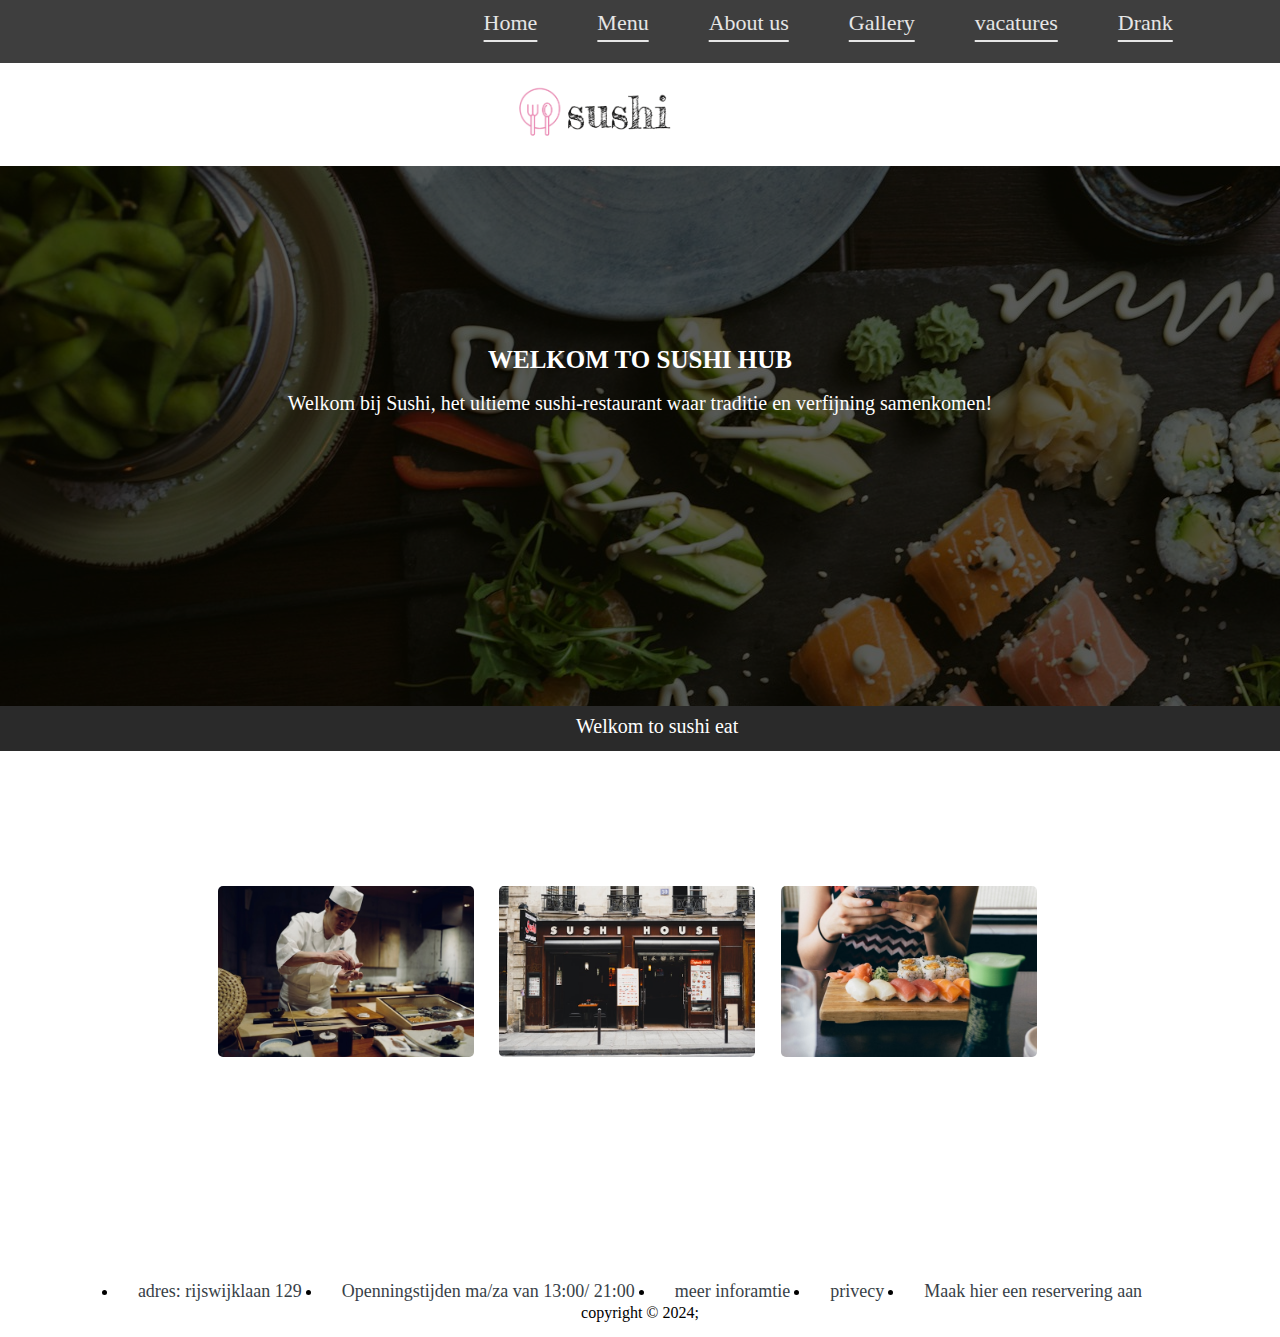
<file: index.html>
<!DOCTYPE html>
<html lang="nl">
  <head>
    <meta charset="UTF-8">
    <meta name="viewport" content="width=device-width, initial-scale=1.0">
    <meta name="description" content="">
    <meta name="author" content="Jeremiah">
    <meta name="keywords" content="">
    <title>Sushi / Home / Restaurant</title>
    <link rel="stylesheet" href="css/style.css">
    <link rel="stylesheet" href="https://cdnjs.cloudflare.com/ajax/libs/font-awesome/6.6.0/css/all.min.css" integrity="sha512-Kc323vGBEqzTmouAECnVceyQqyqdsSiqLQISBL29aUW4U/M7pSPA/gEUZQqv1cwx4OnYxTxve5UMg5GT6L4JJg==" crossorigin="anonymous" referrerpolicy="no-referrer" />
  </head>
<body>
    <header>
        <nav>
            <a href="index.html">Home</a>
            <a href="menu.html">Menu</a>
            <a href="about us.html">About us</a>
            <a href="gallery.html">Gallery</a>
            <a href="vactuure.html">vacatures</a>
            <a href="drank.html">Drank</a>
        </nav>     
    </header>
    <main>
        <section class="containerlogo"><img id="logomain" src="image/Sushi-removebg-preview.png" alt=""></section>
        <section class="containermainfoto">
            <section class="cover">
                 <h2 class="textcover">WELKOM TO SUSHI HUB</h2>
                 <p class="textcover2">Welkom bij Sushi, het ultieme sushi-restaurant waar traditie en verfijning samenkomen! </p>
                 
            </section>
        </section>
        <section class="containercontext">
            <p id="text1"> Welkom to sushi eat</p>
        </section>
        <section class="containerinfo">
            <article class="containerbox">
                <img src="image/homefoto2.jpg" alt="">
            </article>
            <article class="containerbox">
                <img src="image/homefoto3.jpg" alt="">
            </article>
            <article class="containerbox">
                <img src="image/homefoto4.jpg" alt="">
            </article>
            
           
        </section>
    </main>
    <footer>
      <section class="footercontainer">
        <section class="icons">
            <a href=""><i class="fa-brands fa-facebook"></i></a>
            <a href=""><i class="fa-brands fa-instagram"></i></a>
            <a href=""><i class="fa-brands fa-twitter"></i></a>
            <a href=""><i class="fa-brands fa-google-plus"></i></a>
        </section>
        <section class="footernav">
            <ul>
                <li><a href="">adres: rijswijklaan 129</a></li>
                <li><a href="">Openningstijden ma/za van 13:00/ 21:00</a></li>
                <li><a href="">meer inforamtie</a></li>
                <li><a href="avg.html">privecy</a></li>
                <li><a href="reserveren.html">Maak hier een reservering aan</a></li>
            </ul>
        </section>
        <section class="footerboden">
            <p>copyright &copy; 2024;</p>
        </section>
      </section>
        
    </footer>
    
</body>
</html>
</file>
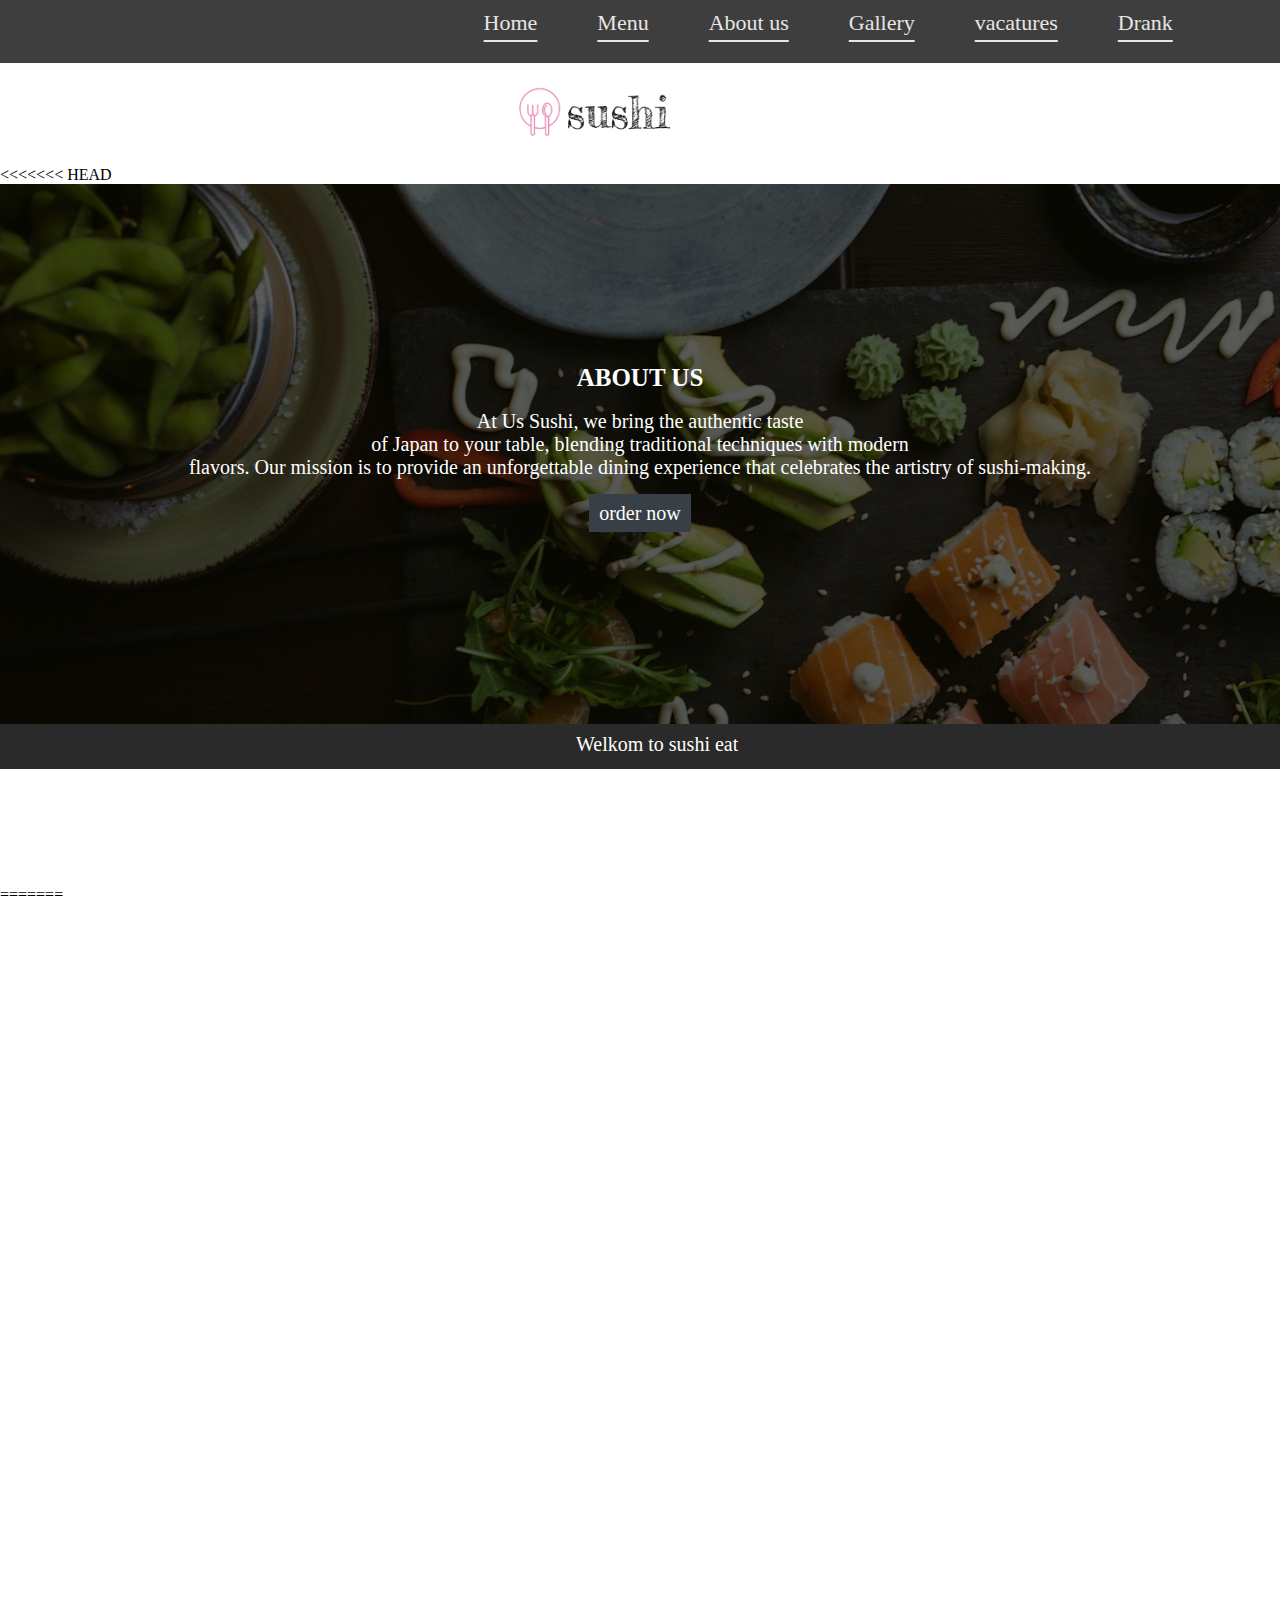
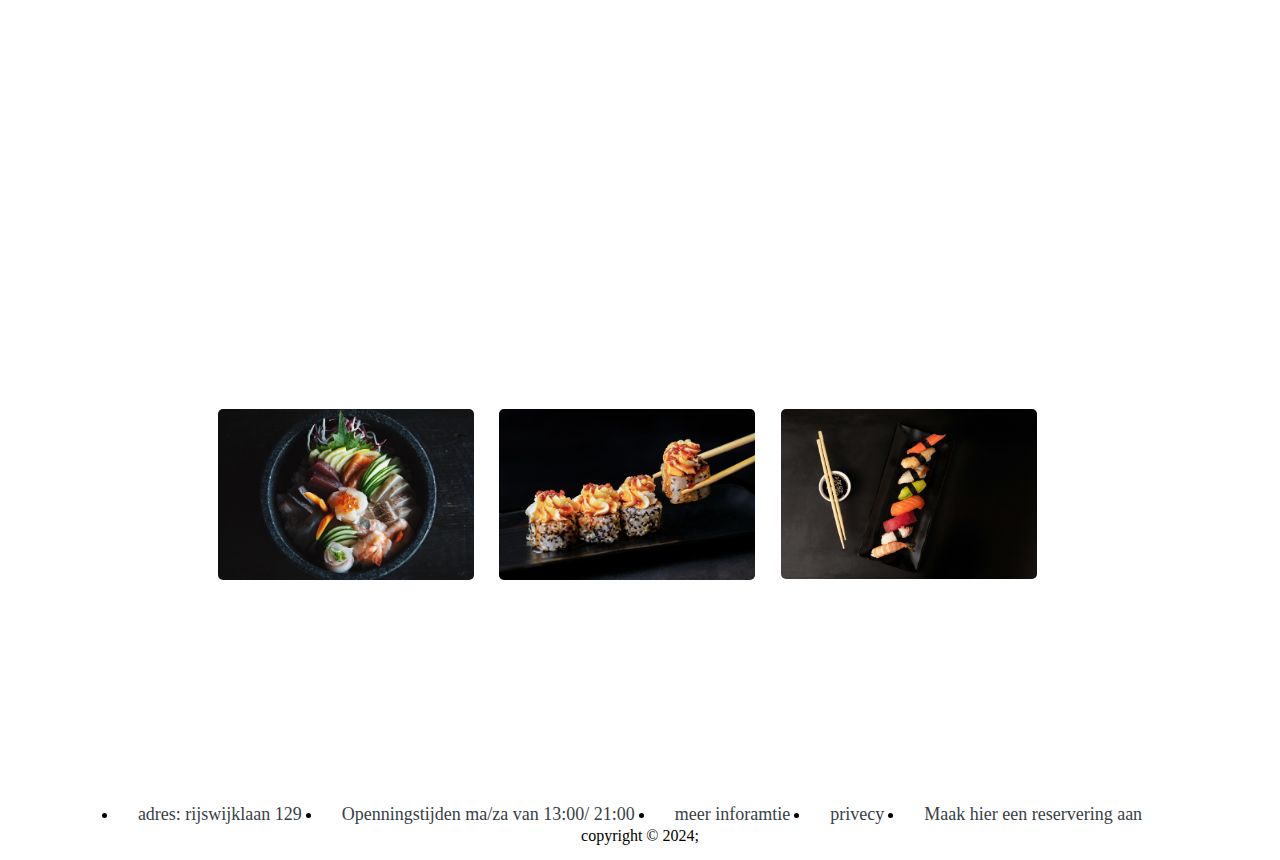
<file: about us.html>
<!DOCTYPE html>
<html lang="nl">
  <head>
    <meta charset="UTF-8">
    <meta name="viewport" content="width=device-width, initial-scale=1.0">
    <meta name="description" content="">
    <meta name="author" content="Jeremiah">
    <meta name="keywords" content="">
    <title>Sushi / About us / Restaurant</title>
    <link rel="stylesheet" href="css/style.css">
    <link rel="stylesheet" href="https://cdnjs.cloudflare.com/ajax/libs/font-awesome/6.6.0/css/all.min.css" integrity="sha512-Kc323vGBEqzTmouAECnVceyQqyqdsSiqLQISBL29aUW4U/M7pSPA/gEUZQqv1cwx4OnYxTxve5UMg5GT6L4JJg==" crossorigin="anonymous" referrerpolicy="no-referrer" />

  </head>
<body>
    <header>
        <nav>
            <a href="index.html">Home</a>
            <a href="menu.html">Menu</a>
            <a href="about us.html">About us</a>
            <a href="gallery.html">Gallery</a>
            <a href="vactuure.html">vacatures</a>
            <a href="drank.html">Drank</a>
        </nav>     
    </header>
    <main>
<section class="containerlogo"><img id="logomain" src="image/Sushi-removebg-preview.png" alt=""></section>
<<<<<<< HEAD
<section class="containermainfoto">
<section class="cover">
     <h2 class="textcover">ABOUT US </a></h2>
     <p class="textcover2">At Us Sushi, we bring the authentic taste <br> of Japan to your table, blending traditional techniques with modern <br> flavors. Our mission is to provide an unforgettable dining experience that celebrates the artistry of sushi-making.   <br><br>     <a href="" class="drinkbtn2">order now</a></p>
     
     <!-- <a class="but2" href="">this is who we are</a> -->
     
</section>

<section class="containercontext">
    <p id="text1"> Welkom to sushi eat</p>
    
</section>
</section>
            <section class="row4">
=======
    
            <section class="row3">
>>>>>>> main
            <section class="imgwrapper">
                <img class="aboutimg" src="image/about us2.jpg" alt="">
            </section>
            <section class="contentwarp">
                <article class="content">
                    <span class="textwarp">
                        <span class="paratext">about us</span>
                    </span>
                    <h2 class="paratext">get to know us</h2>
                    <p class="paratext"> wij  zijn wereldwijd een geliefde bestemming voor liefhebbers van de Japanse keuken. In deze restaurants draait alles om versheid, vakmanschap en een unieke eetervaring. Gasten kunnen genieten van verschillende soorten <br><br> sushi, zoals nigiri, sashimi en maki, bereid met zorgvuldig geselecteerde ingrediënten. Vaak staat de sushi-chef centraal in het restaurant, waar je aan de bar kunt zitten en de chef live kunt zien werken, wat een integraal onderdeel is</p>
                    <a class="paratext" href="">this is who we are</a>
                </article>
            </section>
       
    </section>
      
        <section class="containerinfo">
            <article class="containerbox">
                <img src="image/aboutgo.jpg" alt="">
            </article>
            <article class="containerbox">
                <img src="image/aboutgo2.jpg" alt="">
            </article>
            <article class="containerbox">
                <img src="image/aboutgo3.jpg" alt="">
            </article>
            
           
        </section>
    </main>
  
    <footer>
        <section class="footercontainer">
          <section class="icons">
              <a href=""><i class="fa-brands fa-facebook"></i></a>
              <a href=""><i class="fa-brands fa-instagram"></i></a>
              <a href=""><i class="fa-brands fa-twitter"></i></a>
              <a href=""><i class="fa-brands fa-google-plus"></i></a>
          </section>
          <section class="footernav">
              <ul>
                  <li><a href="">adres: rijswijklaan 129</a></li>
                  <li><a href="">Openningstijden ma/za van 13:00/ 21:00</a></li>
                  <li><a href="">meer inforamtie</a></li>
                  <li><a href="avg.html">privecy</a></li>
                  <li><a href="reserveren.html">Maak hier een reservering aan</a></li>
              </ul>
          </section>
          <section class="footerboden">
              <p>copyright &copy; 2024;</p>
          </section>
        </section>
          
      </footer>
</body>
</body>
</html>
</file>
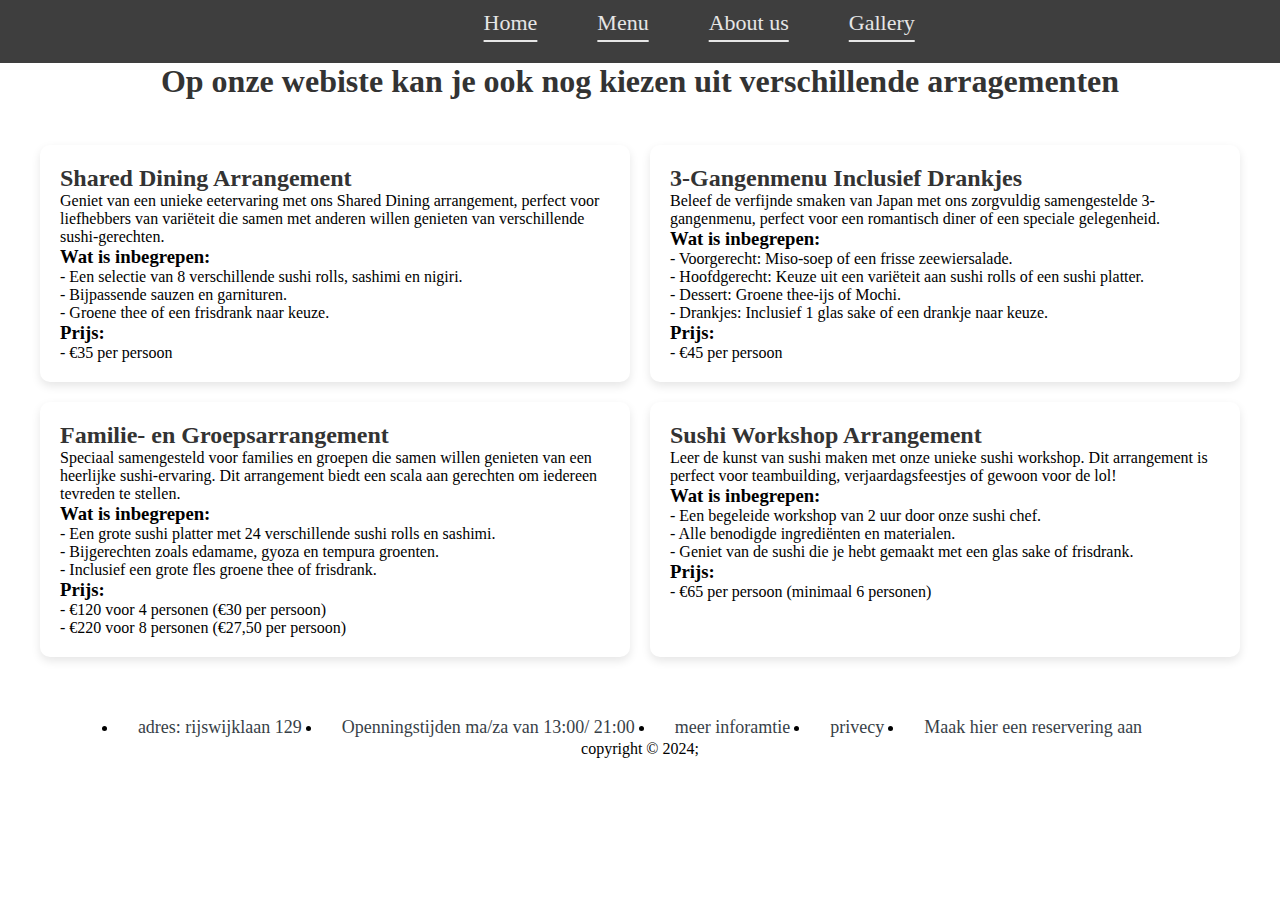
<file: arrangementen.html>
<!DOCTYPE html>
<html lang="nl">
  <head>
    <meta charset="UTF-8">
    <meta name="viewport" content="width=device-width, initial-scale=1.0">
    <meta name="description" content="">
    <meta name="author" content="Dante Stolk">
    <meta name="keywords" content="">
    <title>Sushi / arragementen / Restaurant</title>
    <link rel="stylesheet" href="css/style.css">
  </head>
<body>
    <header>
        <nav>
            <a href="index.html">Home</a>
            <a href="menu.html">Menu</a>
            <a href="about us.html">About us</a>
            <a href="gallery.html">Gallery</a>
        </nav>     
    </header>
    <main>

        <section class="introArrang">
            <article>
                <h1>Op onze webiste kan je ook nog kiezen uit verschillende arragementen</h1>
            </article>
        </section>
        <section class="containerArrang">
            <section class="arrangementItem">
                <article>
                    <h2>Shared Dining Arrangement</h2>
                    <p>
                        Geniet van een unieke eetervaring met ons Shared Dining arrangement, perfect voor liefhebbers van variëteit die samen met anderen willen genieten van verschillende sushi-gerechten.
                    </p>
                    <h3>Wat is inbegrepen:</h3>
                    <p>
                        - Een selectie van 8 verschillende sushi rolls, sashimi en nigiri.<br>
                        - Bijpassende sauzen en garnituren.<br>
                        - Groene thee of een frisdrank naar keuze.
                    </p>
                    <h3>Prijs:</h3>
                    <p>
                        - €35 per persoon
                    </p>
                </article>
            </section>
            
            <section class="arrangementItem">
                <article>
                    <h2>3-Gangenmenu Inclusief Drankjes</h2>
                    <p>
                        Beleef de verfijnde smaken van Japan met ons zorgvuldig samengestelde 3-gangenmenu, perfect voor een romantisch diner of een speciale gelegenheid.
                    </p>
                    <h3>Wat is inbegrepen:</h3>
                    <p>
                        - Voorgerecht: Miso-soep of een frisse zeewiersalade.<br>
                        - Hoofdgerecht: Keuze uit een variëteit aan sushi rolls of een sushi platter.<br>
                        - Dessert: Groene thee-ijs of Mochi.<br>
                        - Drankjes: Inclusief 1 glas sake of een drankje naar keuze.
                    </p>
                    <h3>Prijs:</h3>
                    <p>
                        - €45 per persoon
                    </p>
                </article>
            </section>

            <section class="arrangementItem">
                <article>
                    <h2>Familie- en Groepsarrangement</h2>
                    <p>
                        Speciaal samengesteld voor families en groepen die samen willen genieten van een heerlijke sushi-ervaring. Dit arrangement biedt een scala aan gerechten om iedereen tevreden te stellen.
                    </p>
                    <h3>Wat is inbegrepen:</h3>
                    <p>
                        - Een grote sushi platter met 24 verschillende sushi rolls en sashimi.<br>
                        - Bijgerechten zoals edamame, gyoza en tempura groenten.<br>
                        - Inclusief een grote fles groene thee of frisdrank.
                    </p>
                    <h3>Prijs:</h3>
                    <p>
                        - €120 voor 4 personen (€30 per persoon)<br>
                        - €220 voor 8 personen (€27,50 per persoon)
                    </p>
                </article>
            </section>

            <section class="arrangementItem">
                <article>
                    <h2>Sushi Workshop Arrangement</h2>
                    <p>
                        Leer de kunst van sushi maken met onze unieke sushi workshop. Dit arrangement is perfect voor teambuilding, verjaardagsfeestjes of gewoon voor de lol!
                    </p>
                    <h3>Wat is inbegrepen:</h3>
                    <p>
                        - Een begeleide workshop van 2 uur door onze sushi chef.<br>
                        - Alle benodigde ingrediënten en materialen.<br>
                        - Geniet van de sushi die je hebt gemaakt met een glas sake of frisdrank.
                    </p>
                    <h3>Prijs:</h3>
                    <p>
                        - €65 per persoon (minimaal 6 personen)
                    </p>
                </article>
            </section>
        </section>
        
        
        
    </main> 
    <footer>
      <section class="footercontainer">
        <section class="icons">
            <a href=""><i class="fa-brands fa-facebook"></i></a>
            <a href=""><i class="fa-brands fa-instagram"></i></a>
            <a href=""><i class="fa-brands fa-twitter"></i></a>
            <a href=""><i class="fa-brands fa-google-plus"></i></a>
        </section>
        <section class="footernav">
            <ul>
                <li><a href="">adres: rijswijklaan 129</a></li>
                <li><a href="">Openningstijden ma/za van 13:00/ 21:00</a></li>
                <li><a href="">meer inforamtie</a></li>
                <li><a href="avg.html">privecy</a></li>
                <li><a href="reserveren.html">Maak hier een reservering aan</a></li>
            </ul>
        </section>
        <section class="footerboden">
            <p>copyright &copy; 2024;</p>
        </section>
      </section>
        
    </footer>
    
</body>
</html>
</file>
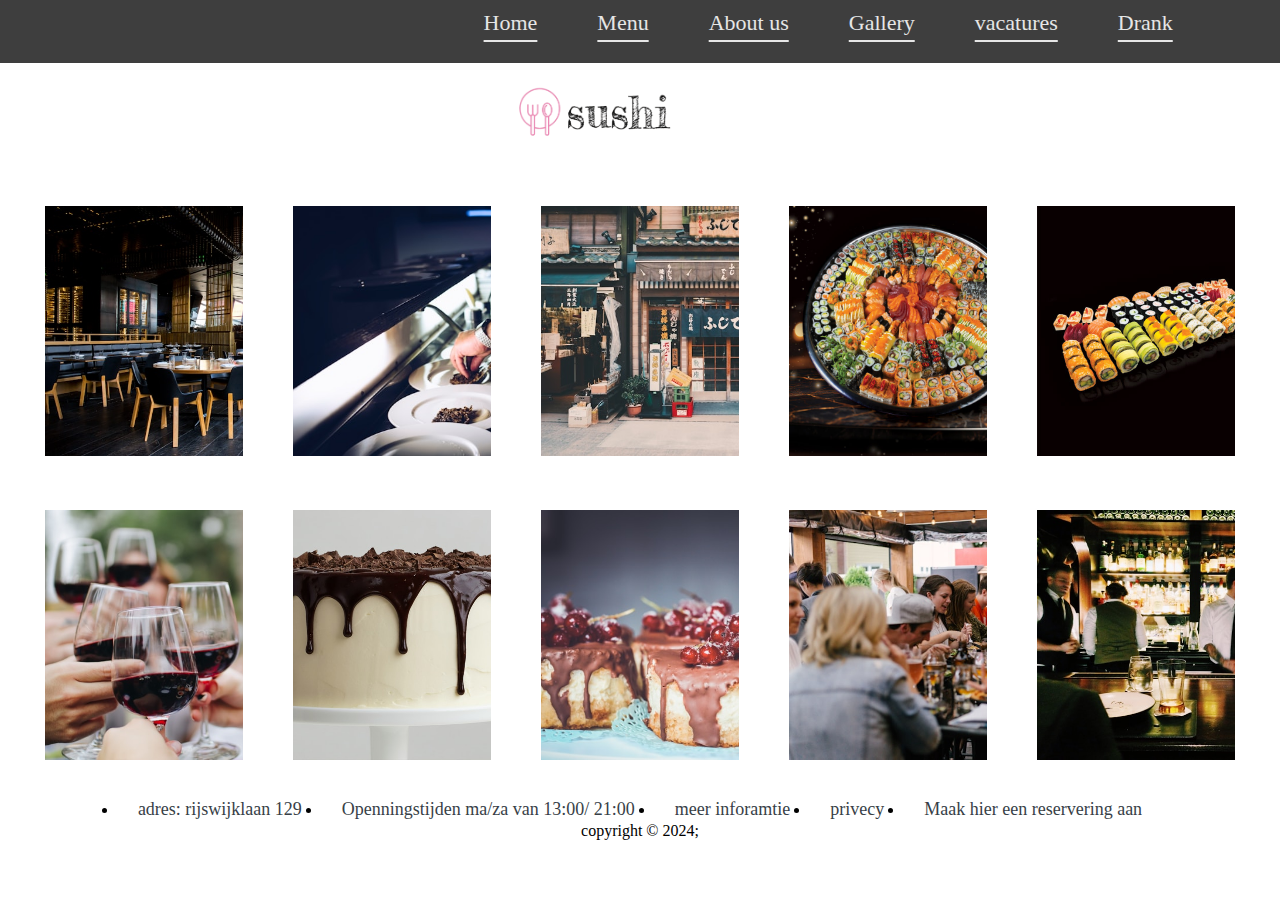
<file: gallery.html>
<!DOCTYPE html>
<html lang="nl">
  <head>
    <meta charset="UTF-8">
    <meta name="viewport" content="width=device-width, initial-scale=1.0">
    <meta name="description" content="">
    <meta name="author" content="Dante Stolk">
    <meta name="keywords" content="">
    <title>Sushi / Gallery / Foto</title>
    <link rel="stylesheet" href="css/style.css">
    <link rel="stylesheet" href="https://cdnjs.cloudflare.com/ajax/libs/font-awesome/6.6.0/css/all.min.css" integrity="sha512-Kc323vGBEqzTmouAECnVceyQqyqdsSiqLQISBL29aUW4U/M7pSPA/gEUZQqv1cwx4OnYxTxve5UMg5GT6L4JJg==" crossorigin="anonymous" referrerpolicy="no-referrer" />

  </head>
  <body>
    <header>
      <nav>
        <a href="index.html">Home</a>
        <a href="menu.html">Menu</a>
        <a href="about us.html">About us</a>
        <a href="gallery.html">Gallery</a>
        <a href="vactuure.html">vacatures</a>
        <a href="drank.html">Drank</a>
      </nav>
    </header>

    <main>
      <section class="containerlogo"><img id="logomain" src="image/Sushi-removebg-preview.png" alt=""></section>
      <section class="gallery">
        <article class="gallery-item"><img src="image/binnen_restaurant.jpg" alt="Foto 1"></article>
        <article class="gallery-item"><img src="image/bord_met_eten.jpg" alt="Foto 2"></article>
        <article class="gallery-item"><img src="image/buiten_restaurant.jpg" alt="Foto 3"></article>
        <article class="gallery-item"><img src="image/Party_Sushi.jpg" alt="Foto 4"></article>
        <article class="gallery-item"><img src="image/Party_Sushi_Deluxe.jpg" alt="Foto 5"></article>
        <article class="gallery-item"><img src="image/wijn.jpg" alt="Foto 6"></article>
        <article class="gallery-item"><img src="image/chocolade_taart.jpg" alt="Foto 7"></article>
        <article class="gallery-item"><img src="image/vier_taartjes.jpg" alt="Foto 8"></article>
        <article class="gallery-item"><img src="image/mensen_in_restaurant.jpg" alt="Foto 9"></article>
        <article class="gallery-item"><img src="image/achter__de_bar.jpg" alt="Foto 10"></article>
      </section>
    </main>

  <footer>
    <section class="footercontainer">
      <section class="icons">
          <a href=""><i class="fa-brands fa-facebook"></i></a>
          <a href=""><i class="fa-brands fa-instagram"></i></a>
          <a href=""><i class="fa-brands fa-twitter"></i></a>
          <a href=""><i class="fa-brands fa-google-plus"></i></a>
      </section>
      <section class="footernav">
          <ul>
              <li><a href="">adres: rijswijklaan 129</a></li>
              <li><a href="">Openningstijden ma/za van 13:00/ 21:00</a></li>
              <li><a href="">meer inforamtie</a></li>
              <li><a href="avg.html">privecy</a></li>
              <li><a href="reserveren.html">Maak hier een reservering aan</a></li>
          </ul>
      </section>
      <section class="footerboden">
          <p>copyright &copy; 2024;</p>
      </section>
    </section>
      
  </footer>
  </body>
</html>
</file>
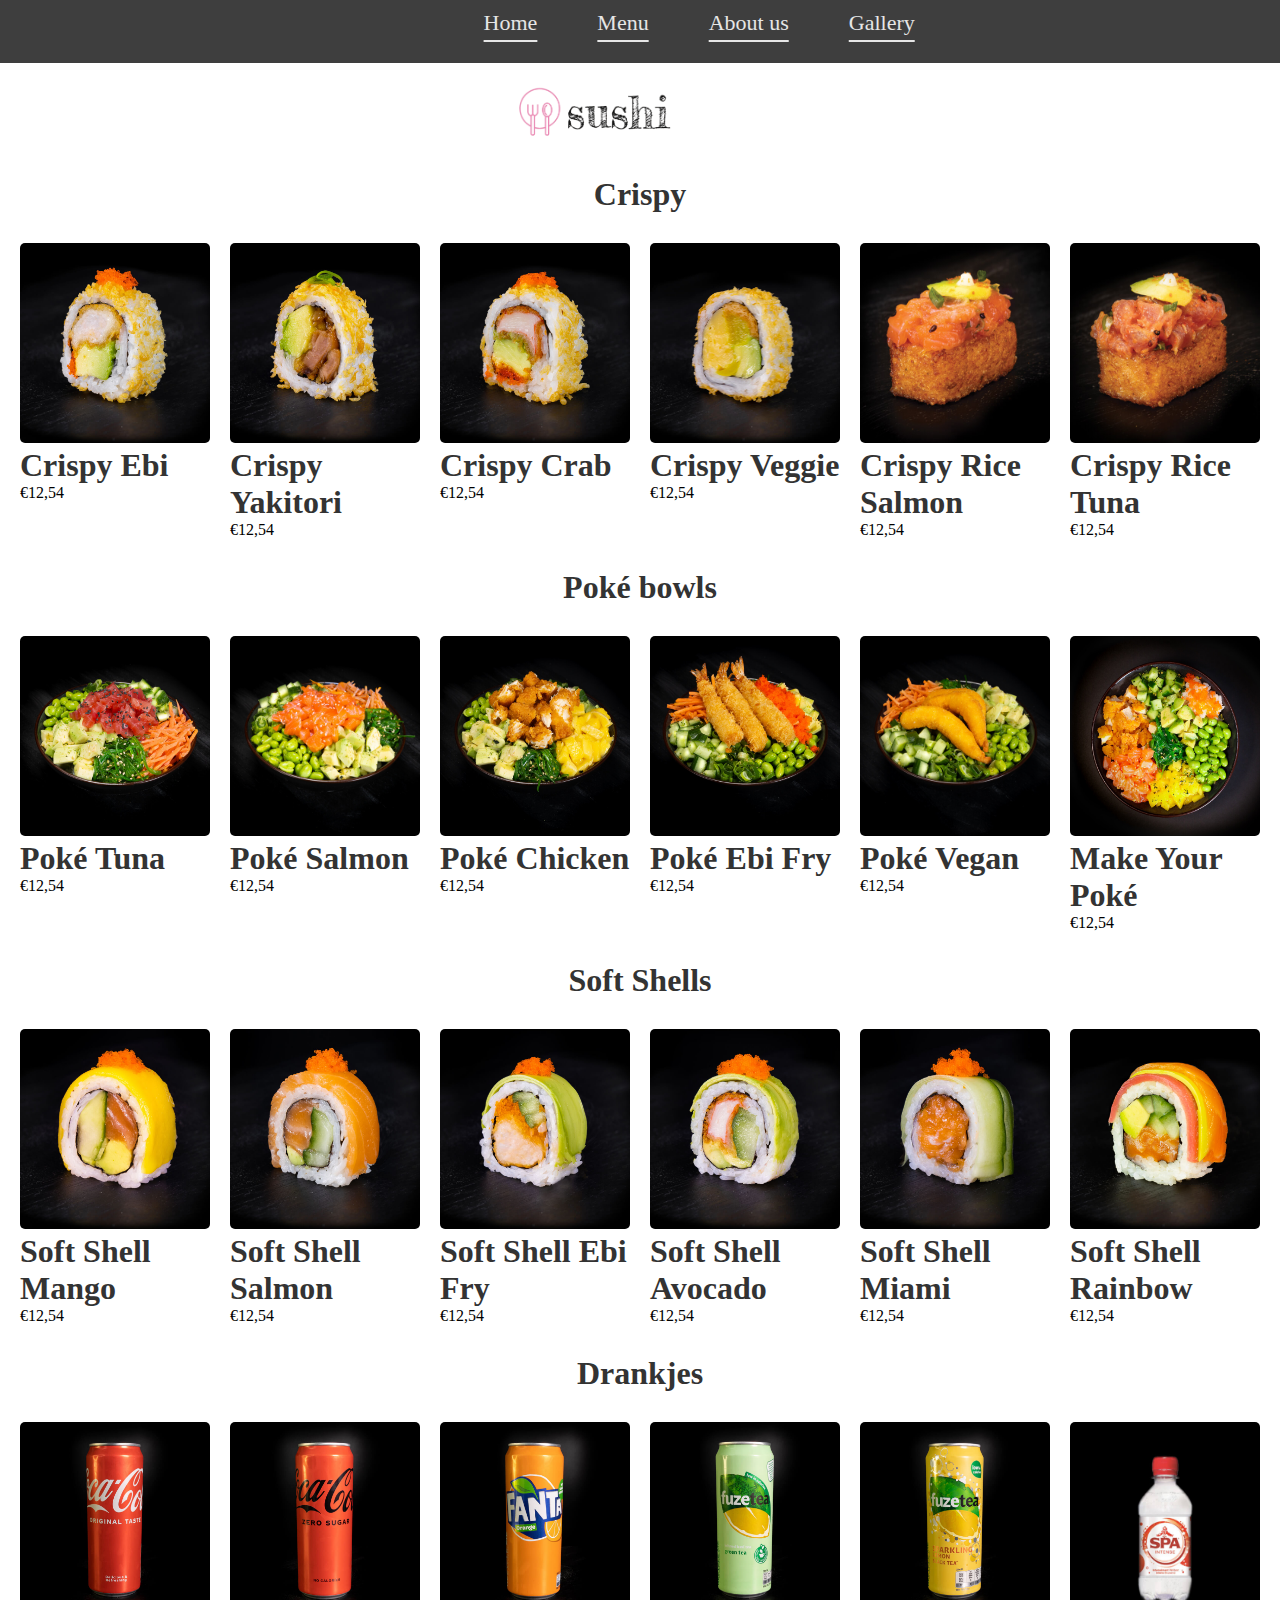
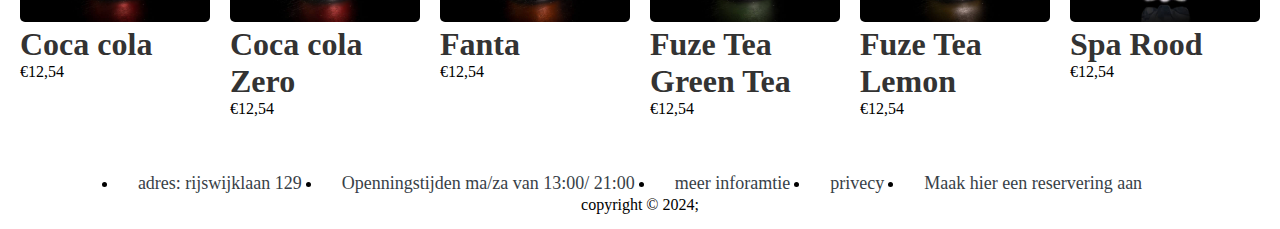
<file: menu.html>
<!DOCTYPE html>
<html lang="nl">
  <head>
    <meta charset="UTF-8">
    <meta name="viewport" content="width=device-width, initial-scale=1.0">
    <meta name="description" content="">
    <meta name="author" content="Dante Stolk">
    <meta name="keywords" content="">
    <title>Sushi / Menu / Gerechten</title>
    <link rel="stylesheet" href="css/style.css">
    <link rel="stylesheet" href="https://cdnjs.cloudflare.com/ajax/libs/font-awesome/6.6.0/css/all.min.css" integrity="sha512-Kc323vGBEqzTmouAECnVceyQqyqdsSiqLQISBL29aUW4U/M7pSPA/gEUZQqv1cwx4OnYxTxve5UMg5GT6L4JJg==" crossorigin="anonymous" referrerpolicy="no-referrer" />

  </head>
  <body>
    <header>
        <nav>
          <a href="index.html">Home</a>
          <a href="menu.html">Menu</a>
          <a href="about us.html">About us</a>
          <a href="gallery.html">Gallery</a>
        </nav>
    </header>

    <main>
      <section class="containerlogo"><img id="logomain" src="image/Sushi-removebg-preview.png" alt=""></section>
      <article>
        <h1 id="titelMenu">Crispy</h1>
      </article>

      <section class="menuItems">
        <section>
          <img id="fotoGerechten" src="image/Crispy_Ebi.jpg" alt="">
          <article>
            <h1>Crispy Ebi</h1>
            <p>€12,54</p>
          </article>
        </section>

        <section>
          <img id="fotoGerechten" src="image/Crispy_Yakitori.jpg" alt="">
          <article>
            <h1>Crispy Yakitori</h1>
            <p>€12,54</p>
          </article>
        </section>

        <section>
          <img id="fotoGerechten" src="image/Crispy_Crab.jpg" alt="">
          <article>
            <h1>Crispy Crab</h1>
            <p>€12,54</p>
          </article>
        </section>

        <section>
          <img id="fotoGerechten" src="image/Crispy_Veggie.jpg" alt="">
          <article>
            <h1>Crispy Veggie</h1>
            <p>€12,54</p>
          </article>
        </section>

        <section>
          <img id="fotoGerechten" src="image/Crispy_Rice_Salmon.jpg" alt="">
          <article>
            <h1>Crispy Rice Salmon</h1>
            <p>€12,54</p>
          </article>
        </section>

        <section>
          <img id="fotoGerechten" src="image/Crispy_Rice_Tuna.jpg" alt="">
          <article>
            <h1>Crispy Rice Tuna</h1>
            <p>€12,54</p>
          </article>
        </section>
      </section>

      <article>
        <h1 id="titelMenu">Poké bowls</h1>
      </article>

      <section class="menuItems">
        <section>
          <img id="fotoGerechten" src="image/Poké_Tuna.jpg" alt="">
          <article>
            <h1>Poké Tuna</h1>
            <p>€12,54</p>
          </article>
        </section>

        <section>
          <img id="fotoGerechten" src="image/Poké_Salmon.jpg" alt="">
          <article>
            <h1>Poké Salmon</h1>
            <p>€12,54</p>
          </article>
        </section>

        <section>
          <img id="fotoGerechten" src="image/Poké_Chicken.jpg" alt="">
          <article>
            <h1>Poké Chicken</h1>
            <p>€12,54</p>
          </article>
        </section>

        <section>
          <img id="fotoGerechten" src="image/Poké_Ebi_Fry.jpg" alt="">
          <article>
            <h1>Poké Ebi Fry</h1>
            <p>€12,54</p>
          </article>
        </section>

        <section>
          <img id="fotoGerechten" src="image/Poké_Vegan.jpg" alt="">
          <article>
            <h1>Poké Vegan</h1>
            <p>€12,54</p> 
          </article>
        </section>

        <section>
          <img id="fotoGerechten" src="image/Make_Your_Poké.jpg" alt="">
          <article>
            <h1>Make Your Poké</h1>
            <p>€12,54</p>
          </article>
        </section>
      </section>

      <article>
        <h1 id="titelMenu">Soft Shells</h1>
      </article>

      <section class="menuItems">
        <section>
          <img id="fotoGerechten" src="image/Soft_Shell_Mango.jpg" alt="">
          <article>
            <h1>Soft Shell Mango</h1>
            <p>€12,54</p>
          </article>
        </section>

        <section>
          <img id="fotoGerechten" src="image/Soft_Shell_Salmon.jpg" alt="">
          <article>
            <h1>Soft Shell Salmon</h1>
            <p>€12,54</p>
          </article>
        </section>

        <section>
          <img id="fotoGerechten" src="image/Soft_Shell_Ebi_Fry.jpg" alt="">
          <article>
            <h1>Soft Shell Ebi Fry</h1>
            <p>€12,54</p>
          </article>
        </section>

        <section>
          <img id="fotoGerechten" src="image/Soft_Shell_Avocado.jpg" alt="">
          <article>
            <h1>Soft Shell Avocado</h1>
            <p>€12,54</p>
          </article>
        </section>

        <section>
          <img id="fotoGerechten" src="image/Soft_Shell_Miami.jpg" alt="">
          <article>
            <h1>Soft Shell Miami</h1>
            <p>€12,54</p>
          </article>
        </section>

        <section>
          <img id="fotoGerechten" src="image/Soft_Shell_Rainbow.jpg" alt="">
          <article>
            <h1>Soft Shell Rainbow</h1>
            <p>€12,54</p>
          </article>
        </section>
      </section>

      <article>
        <h1 id="titelMenu">Drankjes</h1>
      </article>

      <section class="menuItems">
        <section>
          <img id="fotoGerechten" src="image/Coca_cola.jpg" alt="">
          <article>
            <h1>Coca cola</h1>
            <p>€12,54</p>
          </article>
        </section>

        <section>
          <img id="fotoGerechten" src="image/Coca_cola_Zero.jpg" alt="">
          <article>
            <h1>Coca cola Zero</h1>
            <p>€12,54</p>
          </article>
        </section>

        <section>
          <img id="fotoGerechten" src="image/Fanta.jpg" alt="">
          <article>
            <h1>Fanta</h1>
            <p>€12,54</p>
          </article>
        </section>

        <section>
          <img id="fotoGerechten" src="image/Fuze_Tea_Green_Tea.jpg" alt="">
          <article>
            <h1>Fuze Tea Green Tea</h1>
            <p>€12,54</p>
          </article>
        </section>

        <section>
          <img id="fotoGerechten" src="image/Fuze_Tea_Lemon.jpg" alt="">
          <article>
            <h1>Fuze Tea Lemon</h1>
            <p>€12,54</p>
          </article>
        </section>

        <section>
          <img id="fotoGerechten" src="image/Spa_Rood.jpg" alt="">
          <article>
            <h1>Spa Rood</h1>
            <p>€12,54</p>
          </article>
        </section>
      </section>
    </main>
    <!-- <section class="containercontext">
      <p id="text1"> come and let eat sushi</p>
  </section> -->
  <footer>
    <section class="footercontainer">
      <section class="icons">
          <a href=""><i class="fa-brands fa-facebook"></i></a>
          <a href=""><i class="fa-brands fa-instagram"></i></a>
          <a href=""><i class="fa-brands fa-twitter"></i></a>
          <a href=""><i class="fa-brands fa-google-plus"></i></a>
      </section>
      <section class="footernav">
          <ul>
              <li><a href="">adres: rijswijklaan 129</a></li>
              <li><a href="">Openningstijden ma/za van 13:00/ 21:00</a></li>
              <li><a href="">meer inforamtie</a></li>
              <li><a href="avg.html">privecy</a></li>
              <li><a href="reserveren.html">Maak hier een reservering aan</a></li>
          </ul>
      </section>
      <section class="footerboden">
          <p>copyright &copy; 2024;</p>
      </section>
    </section>
      
  </footer>
  </body>
</html>
</file>
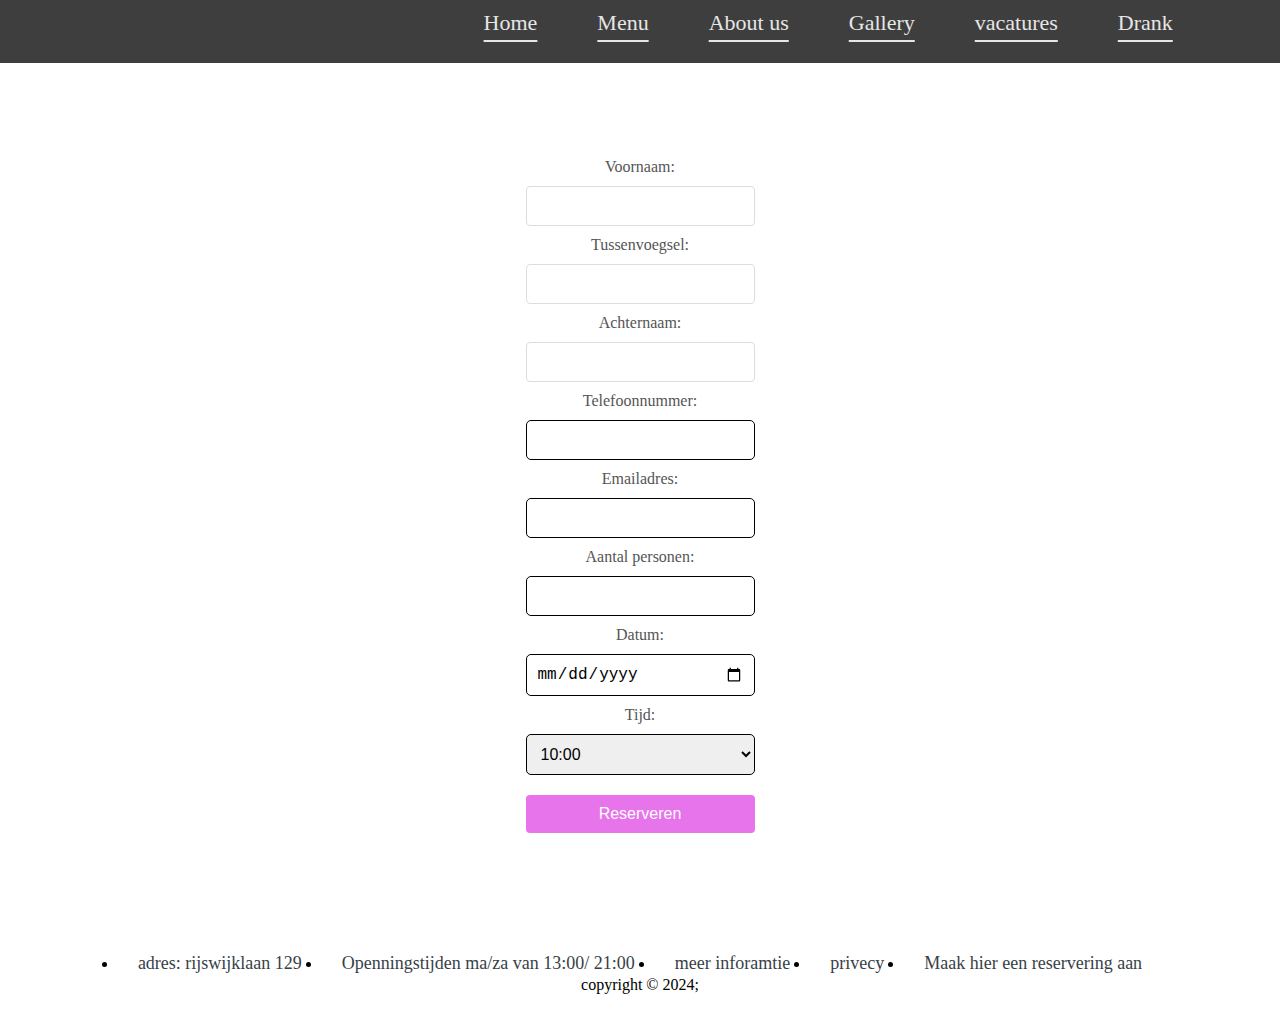
<file: reserveren.html>
<!DOCTYPE html>
<html lang="nl">
  <head>
    <meta charset="UTF-8">
    <meta name="viewport" content="width=device-width, initial-scale=1.0">
    <meta name="description" content="">
    <meta name="author" content="Dante Stolk">
    <meta name="keywords" content="">
    <title>Sushi / Reserveren / Gerechten</title>
    <link rel="stylesheet" href="css/style.css">

  </head>
<body>
  <header>
    <nav>
      <a href="index.html">Home</a>
      <a href="menu.html">Menu</a>
      <a href="about us.html">About us</a>
      <a href="gallery.html">Gallery</a>
      <a href="vactuure.html">vacatures</a>
      <a href="drank.html">Drank</a>
    </nav>
  </header>

  <main id="main_reserveren">
    <section class="container">
      <form>
        <label for="voornaam">Voornaam:</label>
        <input type="text" id="voornaam" name="voornaam">

        <label for="tussenvoegsel">Tussenvoegsel:</label>
        <input type="text" id="tussenvoegsel" name="tussenvoegsel">

        <label for="achternaam">Achternaam:</label>
        <input type="text" id="achternaam" name="achternaam">

        <label for="telefoon">Telefoonnummer:</label>
        <input type="tel" id="telefoon" name="telefoon">

        <label for="email">Emailadres:</label>
        <input type="email" id="email" name="email">

        <label for="aantal_personen">Aantal personen:</label>
        <input type="number" id="aantal_personen" name="aantal_personen">

        <label for="datum">Datum:</label>
        <input type="date" id="datum" name="datum">

        <label for="tijd">Tijd:</label>
        <select id="tijd" name="tijd" required>
            <option value="12:00">10:00</option>
            <option value="12:00">11:00</option>
            <option value="12:00">12:00</option>
            <option value="13:00">13:00</option>
            <option value="14:00">14:00</option>
            <option value="15:00">15:00</option>
            <option value="16:00">16:00</option>
            <option value="17:00">17:00</option>
            <option value="18:00">18:00</option>
            <option value="19:00">19:00</option>
            <option value="20:00">20:00</option>
            <option value="21:00">21:00</option>
            <option value="12:00">22:00</option>
        </select>

        <button type="submit">Reserveren</button>  
      </form>
    </section>  
  </main>

  <footer>
    <section class="footercontainer">
      <section class="icons">
          <a href=""><i class="fa-brands fa-facebook"></i></a>
          <a href=""><i class="fa-brands fa-instagram"></i></a>
          <a href=""><i class="fa-brands fa-twitter"></i></a>
          <a href=""><i class="fa-brands fa-google-plus"></i></a>
      </section>
      <section class="footernav">
          <ul>
              <li><a href="">adres: rijswijklaan 129</a></li>
              <li><a href="">Openningstijden ma/za van 13:00/ 21:00</a></li>
              <li><a href="">meer inforamtie</a></li>
              <li><a href="avg.html">privecy</a></li>
              <li><a href="reserveren.html">Maak hier een reservering aan</a></li>
          </ul>
      </section>
      <section class="footerboden">
          <p>copyright &copy; 2024;</p>
      </section>
    </section>
      
  </footer>
</body>
</html>
</file>
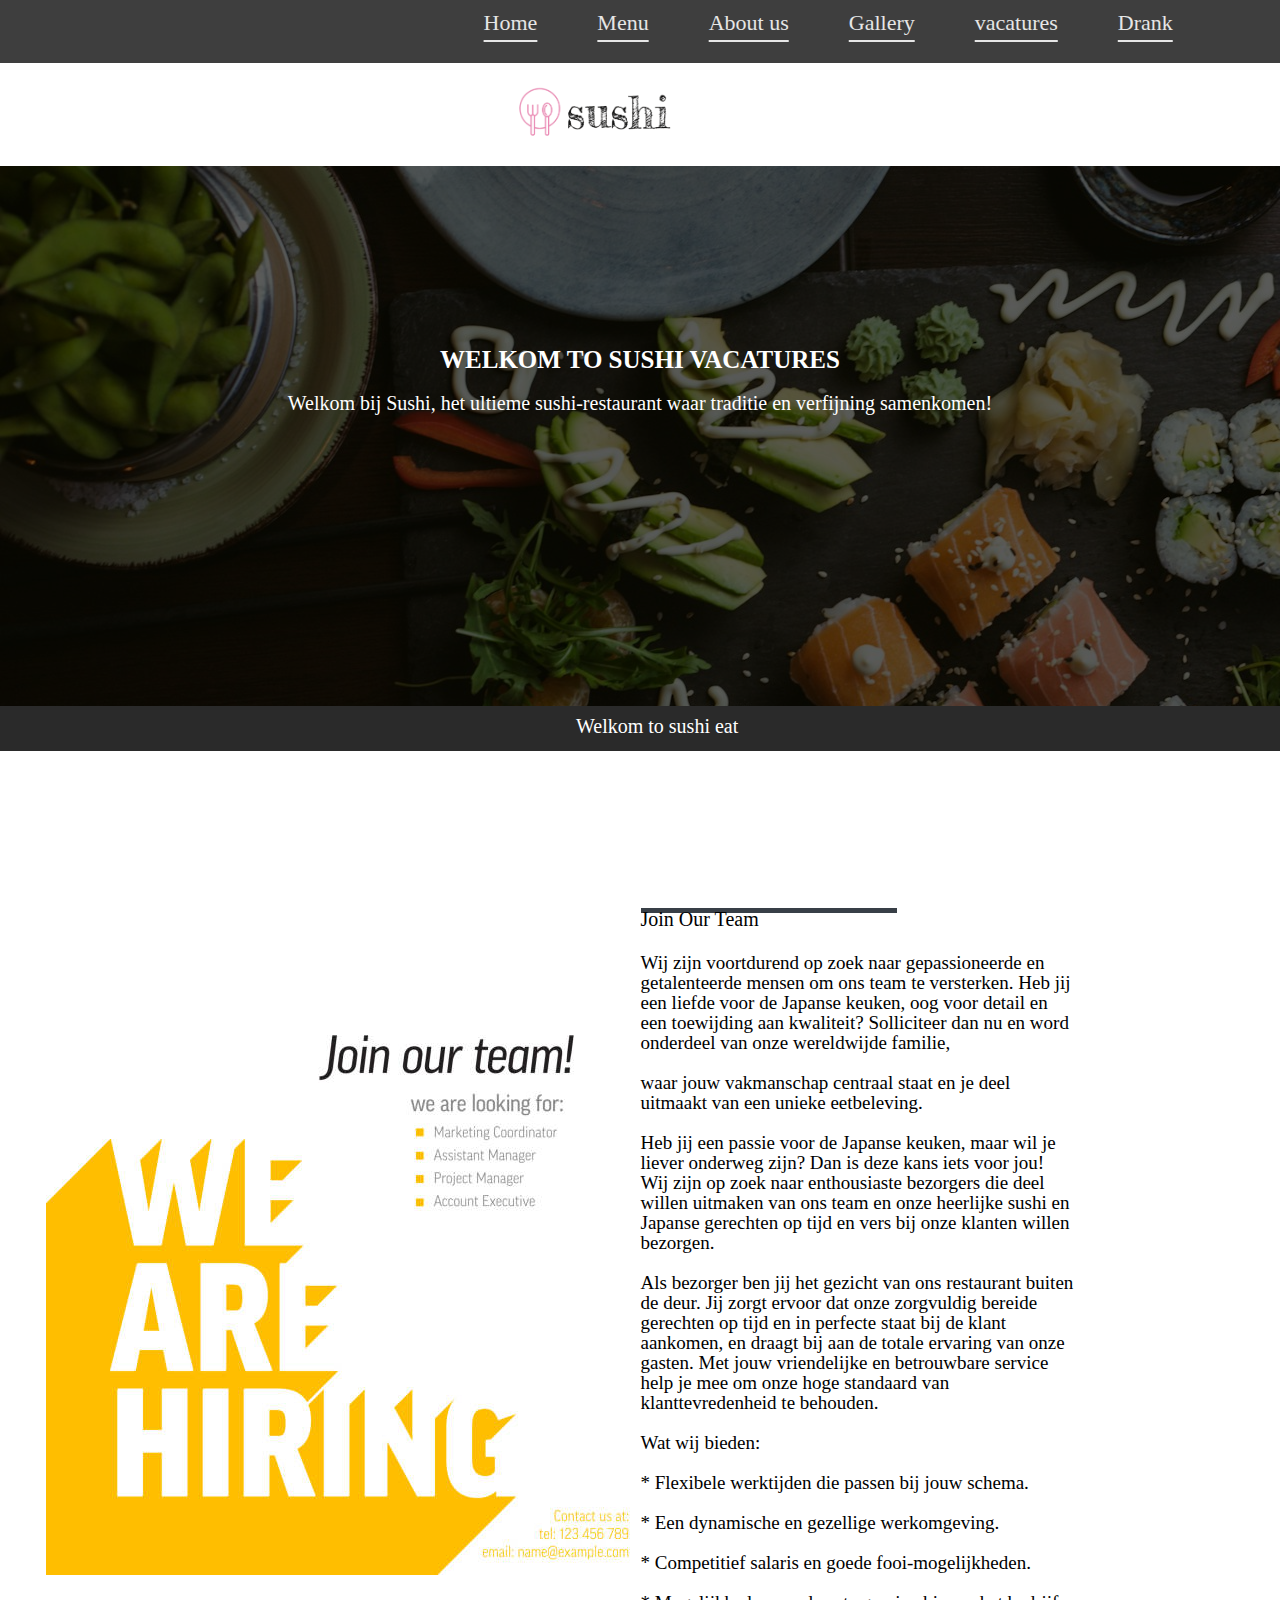
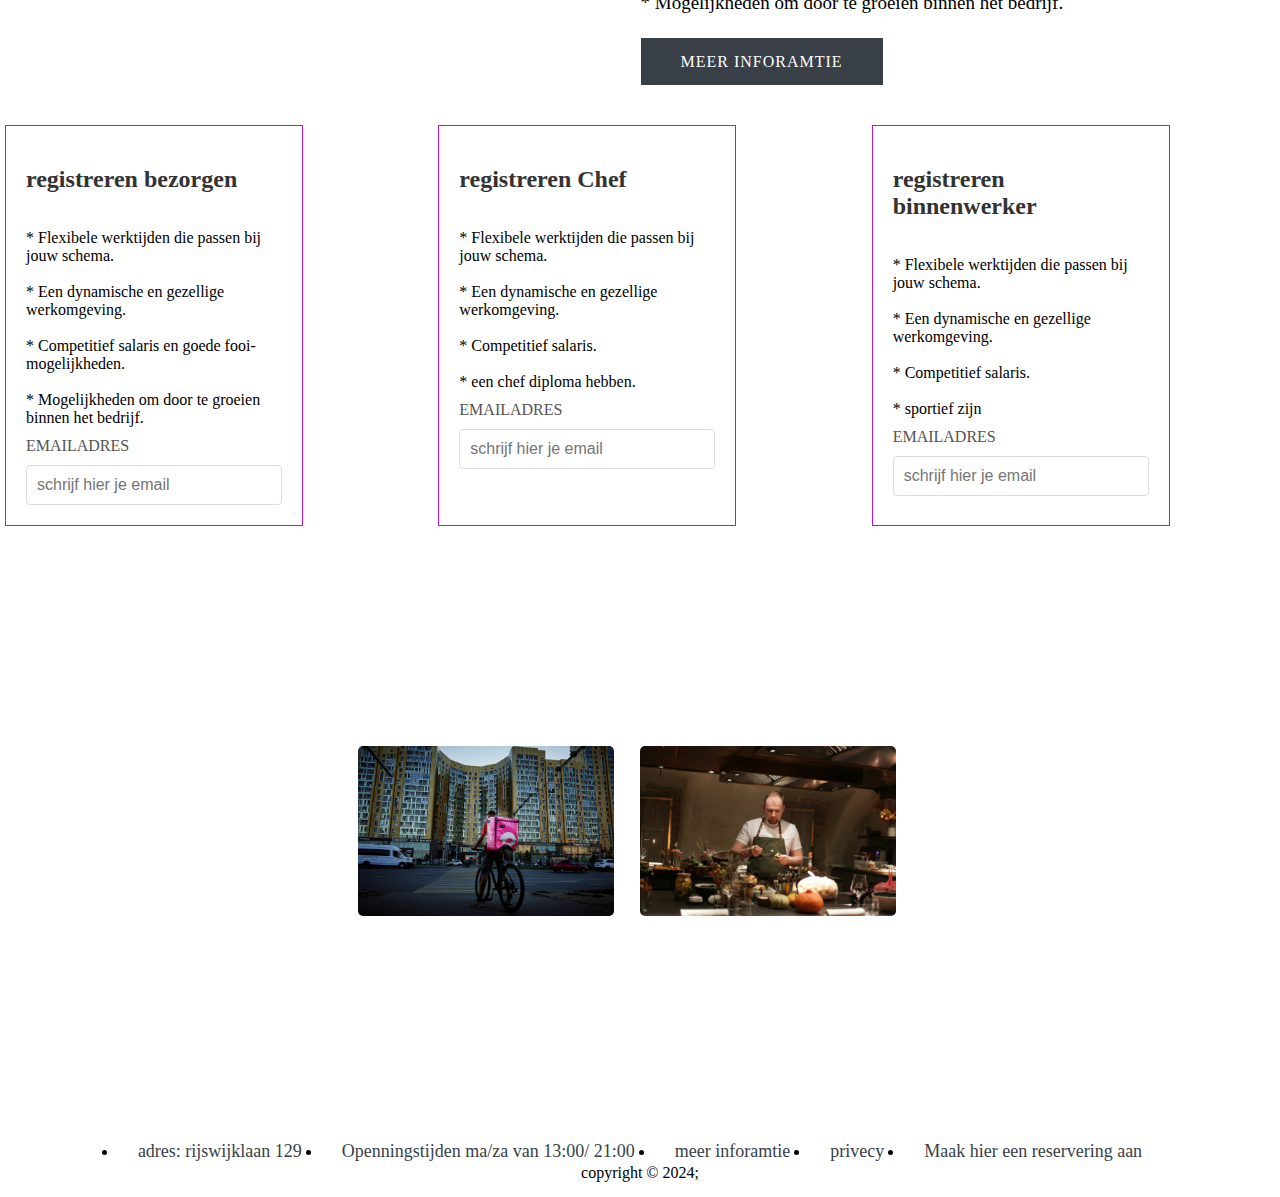
<file: vactuure.html>
<!DOCTYPE html>
<html lang="nl">
  <head>
    <meta charset="UTF-8">
    <meta name="viewport" content="width=device-width, initial-scale=1.0">
    <meta name="description" content="">
    <meta name="author" content="Jeremiah">
    <meta name="keywords" content="">
    <title>Sushi / About us / Restaurant</title>
    <link rel="stylesheet" href="css/style.css">
    <link rel="stylesheet" href="https://cdnjs.cloudflare.com/ajax/libs/font-awesome/6.6.0/css/all.min.css" integrity="sha512-Kc323vGBEqzTmouAECnVceyQqyqdsSiqLQISBL29aUW4U/M7pSPA/gEUZQqv1cwx4OnYxTxve5UMg5GT6L4JJg==" crossorigin="anonymous" referrerpolicy="no-referrer" />

  </head>
<body>
    <header>
        <nav>
            <a href="index.html">Home</a>
            <a href="menu.html">Menu</a>
            <a href="about us.html">About us</a>
            <a href="gallery.html">Gallery</a>
            <a href="vactuure.html">vacatures</a>
            <a href="drank.html">Drank</a>
        </nav>     
    </header>
    <main>
<section class="containerlogo"><img id="logomain" src="image/Sushi-removebg-preview.png" alt=""></section>
<section class="containermainfoto">
    <section class="cover">
         <h2 class="textcover">WELKOM TO SUSHI VACATURES</h2>
         <p class="textcover2">Welkom bij Sushi, het ultieme sushi-restaurant waar traditie en verfijning samenkomen! </p>
         
    </section>
    <section class="containercontext">
        <p id="text1"> Welkom to sushi eat</p>
    </section>
    </section>
            <section class="row3">
            <section class="imgwrapper">
                <img src="image/vactuur.jpg" alt="">
            </section>
            <section class="contentwarp">
                <article class="content">
                    <span class="textwarp">
                        <span>Join our team</span>
                    </span>
                    <h2></h2>
                    <p class="paratext"> Wij zijn voortdurend op zoek naar gepassioneerde en getalenteerde mensen om ons team te versterken. Heb jij een liefde voor de Japanse keuken, oog voor detail en een toewijding aan kwaliteit? Solliciteer  dan nu en word onderdeel van onze wereldwijde familie, <br><br> waar jouw vakmanschap centraal staat en je deel uitmaakt van een unieke eetbeleving. <br><br>Heb jij een passie voor de Japanse keuken, maar wil je liever onderweg zijn? Dan is deze kans iets voor jou! Wij zijn op zoek naar enthousiaste bezorgers die deel willen uitmaken van ons team en onze heerlijke sushi en Japanse gerechten op tijd en vers bij onze klanten willen bezorgen.
                        <br><br>
                        Als bezorger ben jij het gezicht van ons restaurant buiten de deur. Jij zorgt ervoor dat onze zorgvuldig bereide gerechten op tijd en in perfecte staat bij de klant aankomen, en draagt bij aan de totale ervaring van onze gasten. Met jouw vriendelijke en betrouwbare service help je mee om onze hoge standaard van klanttevredenheid te behouden.
                        <br><br>
                        Wat wij bieden:
                        <br><br>
                        * Flexibele werktijden die passen bij jouw schema.
                        <br><br>
                        * Een dynamische en gezellige werkomgeving.
                        <br><br>
                        * Competitief salaris en goede fooi-mogelijkheden.
                        <br><br>
                       *  Mogelijkheden om door te groeien binnen het bedrijf. </p>
                    <a href="">meer inforamtie</a>
                </article>
            </section>
       



    </section>
    <section class="container2">
        <section class="container3">
       
        <form action="" class="formrg">
            <article class="inputbox">
                <h2 id="title">registreren bezorgen</h2>
                <p><br><br>
                    * Flexibele werktijden die passen bij jouw schema.
                    <br><br>
                    * Een dynamische en gezellige werkomgeving.
                    <br><br>
                    * Competitief salaris en goede fooi-mogelijkheden.
                    <br><br>
                   *  Mogelijkheden om door te groeien binnen het bedrijf. </p></p>
             <label> EMAILADRES</label>
             <input type="text" placeholder="schrijf hier je email">
            </article>
           
        </form>
        <form action="" class="formrg">
            <article class="inputbox">
                <h2 id="title">registreren Chef</h2>
                <p><br><br>
                    * Flexibele werktijden die passen bij jouw schema.
                    <br><br>
                    * Een dynamische en gezellige werkomgeving.
                    <br><br>
                    * Competitief salaris.
                    <br><br>
                   *  een chef diploma hebben. </p></p>
             <label> EMAILADRES</label>
             <input type="text" placeholder="schrijf hier je email">
            </article>
           
        </form>
        <form action="" class="formrg">
            <article class="inputbox">
                <h2 id="title">registreren binnenwerker</h2>
                <p><br><br>
                    * Flexibele werktijden die passen bij jouw schema.
                    <br><br>
                    * Een dynamische en gezellige werkomgeving.
                    <br><br>
                    * Competitief salaris.
                    <br><br>
                   *  sportief zijn </p></p>
             <label> EMAILADRES</label>
             <input class="label" type="text" placeholder="schrijf hier je email">
            </article>
           
        </form>
    </section>

    </section>
        <section class="containerinfo">
            <article class="containerbox">
                <img src="image/deliver1.jpg" alt="">
            </article>
            <article class="containerbox">
                <img src="image/work.jpg" alt="">
            </article>
        </section>
        
    
    </main>
  
    <footer>
        <section class="footercontainer">
          <section class="icons">
              <a href=""><i class="fa-brands fa-facebook"></i></a>
              <a href=""><i class="fa-brands fa-instagram"></i></a>
              <a href=""><i class="fa-brands fa-twitter"></i></a>
              <a href=""><i class="fa-brands fa-google-plus"></i></a>
          </section>
          <section class="footernav">
              <ul>
                  <li><a href="">adres: rijswijklaan 129</a></li>
                  <li><a href="">Openningstijden ma/za van 13:00/ 21:00</a></li>
                  <li><a href="">meer inforamtie</a></li>
                  <li><a href="avg.html">privecy</a></li>
                  <li><a href="reserveren.html">Maak hier een reservering aan</a></li>
              </ul>
          </section>
          <section class="footerboden">
              <p>copyright &copy; 2024;</p>
          </section>
        </section>
          
      </footer>
</body>
</body>
</html>
</file>
<file: css/style.css>
*{
    margin: 0;
    padding: 0;
}

/* header */

header{
    display: flex;
    gap: 1px;
    height: 7vh;
    background-color: rgba(10, 10, 10, 0.788);
}
 
header > nav {
    display: flex;
    gap: 40px;
    margin-left: 37vw;
}
 
header > nav > a {
    text-underline-offset: 10px;
    font-size: 22px;
    color: rgb(230, 230, 230);
    padding: 10px;
   
}

header > nav > a:hover{
    color: #d615dd98;
}
 
/* main */

main {
    height: auto;
    max-width: 100vw;
}


/* footer */

.icons{
    display: flex;
    justify-content: center;
}
 
.icons a{
    text-decoration: none;
    padding: 10px;
}

.icons a i{
    font-size: 25px;
}
 
.footernav ul {
    display: flex;
    justify-content: center;
 
}
 
.footernav ul li a {
    color: #383f47;
    margin: 20px;
    text-decoration: none;
    font-size: 18px;
}
 
.footerboden{
    margin-top: 2px;
    text-align: center;
}
 
footer{
    padding: 15px;
}
 
footer > p{
   
    height: 5vh;
    width: 100vw;
    justify-content: center;
    /* background-color: red; */
}
/* menu pagina */

#titelMenu {
    text-align: center;
    margin: 10px ;
}

.menuItems {
    display: grid;
    gap: 20px;
    padding: 20px;
    grid-template-columns: repeat(6, 1fr);
    grid-area: 
    "crispySushi, crispySushi, crispySushi, crispySushi, crispySushi, crispySushi"
    "pokebowlsSushi, pokebowlsSushi, pokebowlsSushi, pokebowlsSushi, pokebowlsSushi, pokebowlsSushi"
    "softShells, softShells, softShells, softShells, softShells, softShells"
    "drinkSushi, drinkSushi, drinkSushi, drinkSushi, drinkSushi, drinkSushi";
}


#fotoGerechten {
    width: 100%;
    height: 200px;
    border-radius: 5px;
}

/* Gallery */


.gallery {
    display: grid;
    grid-template-columns: repeat(5, 1fr);
    grid-template-rows: repeat(2, 1fr); 
    gap: 50px;
    margin-top: 40px;
    margin-left: 45px;
    margin-right: 45px;
}
  
.gallery-item {
    overflow: hidden;
}
  
.gallery-item img {
    width: auto;
    height: 250px;
}

@media (max-width: 768px) {
    header > nav {
        display: flex;
        margin-left: 75px;
        gap: 15px;
    }
    
    /*responsive menu*/
    .menuItems {
        display: grid;
        grid-template-columns: repeat(3, 1fr);
        grid-template-rows: repeat(2, 1fr);
        align-items: center;
        position: relative;
        left: 20px;
    }

    #fotoGerechten {
        height: auto;
        width: 200px;
        border-radius: 10px;
    }

    /*responsive gallery*/
    .gallery {
        display: grid;
        grid-template-columns: repeat(2, 1fr);
        grid-template-rows: repeat(5, 1fr);
        margin-top: 20px;
    }
            
    .gallery-item img {
        height: 250px;
        width: 100%;
        border-radius: 5px;
    }

    /* about us */

    .postionFix {
        max-width: 768px;
    }

    #text1 {
        margin-left: 150px;
        font-size: 18px; 
        padding-top: 2vh; 
    }

    .containerinfo {
        margin-top: 10vh; 
        flex-direction: column; 
        align-items: center; 
    }

    .containerbox {
        width: 80vw;
        margin-bottom: 10px; 
    }

    .containerinfo img {
        width: 70vw; 
    }

    .textcover, .textcover2 {
        font-size: 16px; 
        text-align: center; 
    }

    .row4 {
        flex-direction: column; 
        text-align: center; 
    }

    .aboutimg {
        width: 100%; 
        height: auto; 
    }

    .paratext {
        font-size: 16px;
        margin-left: 50px;
    }

    .drinkbtn2 {
        padding: 10px 15px;
        font-size: 18px;
    }
    /* het was best lastig om de home en about us goed responsive te krijgen*/
}

/* Jeremiah */ 




/* drinkpage*/
.drinkspage{
    width: 100%;
    padding: 70px 0;
    margin-top: 18vh;
}

.drinkspage h1 {
    font-size: 40px;
    display: flex;
    align-items: center;
    justify-content: center;
    margin-bottom: 30px;
    
}


.drinkspage h1 span {
    color: #c259cf;
   
  
}


.drinkspage .drinkbox{
    width: 95%;
    margin: 0 auto;
    display: grid;
    grid-template-columns: 1fr 1fr 1fr 1fr 1fr;
    grid-row: 2fr;
    
}

.drinkspage .drinkbox .drinkcard{
    width: 325px;
    height: 480px;
    padding-top: 10px;
    margin-bottom: 20px;
    box-shadow: 0 0 10px rgba(0, 0, 0, 0.418);
}

.drinkspage .drinkbox .drinkcard .drinkimg {
    width: 300px;
    height: 245px;
    margin: 0 auto;
    overflow: hidden;
}



.drinkspage .drinkbox .drinkcard .drinkimg .im2{
 width: 100%;
 height: 100%;
 object-fit: cover;
 object-position: center;
}


.drinkspage .drinkbox .drinkcard .info h2 {
    width: 60%;
    text-align: center;
    margin: 10px auto 10px auto;
    font-size: 25px;
    color: #383f47;
    
}


.drinkspage .drinkbox .drinkcard .info p {
    text-align: center;
    margin-top: 8px;
    line-height: 21px;

}

.drinkspage .drinkbox .drinkcard .info h3{
    text-align: center;
    margin-top: 10px;
   
}

.drinkspage .drinkbox .drinkcard .info .drinkbtn{
    display: flex;
    align-items: center;
    justify-content: center;
    text-decoration: none;
    color: white;
    background: #383f47;
    padding:  10px 20px;
    margin: 0 80px;
    transition: 0.3s;
}


.drinkbtn2{
    background: #383f47;
    padding:  8px 10px;
    text-decoration: none;
    color: white;
}

.container2{
    height: 50vh;
    width: 100vw;
    margin-top: 10vh;
    align-items: center;
    justify-content: center;
}
.formrg{
    padding: 20px;
    width: 20vw;
    border: 1px solid rgb(185, 24, 206);
    
}
.inputbox{
    margin-top: 20px;
    
}

.container3{
    position: relative;
    justify-content: center;
    align-content: center ;
    height: 40vh;
    width: 100vw;
    padding: 5px;
    display: grid;
    grid-template-columns: 1fr 1fr 1fr;
    grid-template-rows: 1fr 1fr 1fr;
    gap: 20px;
  
}
.container3 > form {
    align-items: center;
    

}
#title {
    align-items: center;
}
.containerlogo{
    height: 10vh;
    width: 14vw;
    margin-left: 40vw;
    margin-top: 1vw;
}
#logomain{
    width: 13vw;
}

.containermainfoto{
    height: 60vh;
    width: 100vw;
    background-image: url(../image/homefoto1.jpg);
   

}

.cover{
    height: 60vh;
    width: 100vw;
    background-color: rgba(0, 0, 0, 0.644);
}


.textcover{
    color: white;
    font-size: 25px;
    margin-bottom: 2vh;
    text-align: center;
    padding-top: 20vh;
}
.textcover2{
    color: white;
    font-size: 20px;
    text-align: center;
}






.frontover{
    background-color: rgba(0, 0, 0, 0.418);
    height: 50vh;
    width: 30vw;
}
#paragraaf{
    color: white;
    padding-left: 1vw;
    font-size: 19px;
}

#paratitel{
    color: white;
    padding-left: 1vw;
    font-size: 25px;
    padding-top: 2vh;
}
.containercontext{
    height: 5vh;
    width: 100vw;
    background-color: rgba(0, 0, 0, 0.836);
}

#text1{
    color:white;
    margin-left: 45vw;
    font-size: 20px;
    padding-top: 1vh;
}

.containerinfo{
    margin-top: 15vh;
    height: 40vh;
    width: 100vw;
    display: flex;
    flex-direction: row;
   justify-content: center;
    
}
.containerbox{
    width: 22vw;
    /* box-shadow: 0 0 20px 2px rgb(0, 0, 0, .1); */
    transition: 1s;
}


.containerbox:hover{
   transform: scale(1.3);
   z-index: 2;
}

.containerinfo img {
    width: 20vw;
    display: block;
    border-radius: 5px;
  
}




.homefotocontext{
    width: 15vw;
    
    
}

.contain2{
    height: 60vh;
    width: 100vw;
    margin-top: 10px;
    place-items: center;
}

.row3{
    display: grid;
    grid-template-columns: repeat(2, 1fr);
    grid-gap: 1px;
    /* overflow: hidden; */
    margin-top: 18vh;
}

.row4{
    display: grid;
    grid-template-columns: repeat(2, 1fr);
    grid-gap: 1px;
    /* overflow: hidden; */
    margin-top: 18vh;
}

.row3 .imgwrapper{
    overflow: hidden;
}

.row3 .imgwrapper img{
    transition: 0.3s;
    /* object-fit: cover; */
}

.row3 .imgwrapper:hover img {
    transform: scale(1.1);
}

.row3 .imgwrapper{
    display: flex;
    justify-content: center;
    align-items: center;
   padding-left: 5vw;
}



  .row3 .contentwarp span.textwarp{
    display: block;
    font-size: 20px;
    text-transform: capitalize;
    display: flex;
    justify-content: flex-start;
    align-items: center;
    gap: 15px;
    margin-bottom: 20px;
    margin-top: 40px;
}


 .row3 .contentwarp span.textwarp span {
    display: inline-block;
    background: #383f47;
    width: 20vw;
    height: 5px;

    
}


.row3 .contentwarp h2 {
    font-size: 30px;
    color: #383f47;
    padding-bottom: 20px;
}

.row3 .contentwarp p {
    font-size: 19px;
    line-height: 20px;
    padding-bottom: 40px;
    width: 34vw;
}

.row3 .contentwarp a {
    text-decoration: none;
    text-transform: uppercase;
    background: #383f47;
    color: white;
    padding: 15px 40px;
    letter-spacing: 1px;
   
}

@media screen and (max-width: 480px) {
    header{
        display: flex;
        grid-template-columns: 1fr;
        grid-template-rows: 35vw 50vw;   
        background-image: url(../image/homefoto1.jpg);

}

header > nav {
    margin-top: 5vh;
    display: flex;
    flex-direction: column;
    display: none;
}

header > nav > a {
    width: 50vw;
    color: white;
    font-size: 1.5rem;
    text-align: center;
    text-decoration: none;
    border: 1px solid white;
    display: flex;
    flex-direction: column;
    align-self: center;
    
}
header > nav > a:hover{
    color: #d615dd98;
}

.containerlogo{
    height: 10vh;
    width: 14vw;
    margin-left: 30vw;
    margin-top: 1vw;
   
}
#logomain{
    width: 40vw;
    
   
}

.containermainfoto{
    height: 100vh;
    width: 100vw;
    background-image: url(../image/homefoto1.jpg);
    
   

}

.cover{
    height: 100vh;
    width: 100vw;
    background-color: rgba(0, 0, 0, 0.644);
    background-image: url(../image/homefoto1.jpg);
}


.textcover{
    color: white;
    font-size: 25px;
    margin-bottom: 2vh;
    text-align: center;
    padding-top: 20vh;
}
.textcover2{
    color: white;
    font-size: 18px;
    text-align: center;
    width: 90vw;
}






.frontover{
    background-color: rgba(0, 0, 0, 0.418);
    height: 50vh;
    width: 30vw;
}
#paragraaf{
    color: white;
    padding-left: 1vw;
    font-size: 19px;
}

#paratitel{
    color: white;
    padding-left: 1vw;
    font-size: 25px;
    padding-top: 2vh;
}
.containercontext{
    height: 5vh;
    width: 100vw;
    background-color: rgba(0, 0, 0, 0.836);
}

#text1{
    color:white;
    margin-left: 30vw;
    font-size: 20px;
    padding-top: 1vh;
}

.containerinfo{
    margin-top: 10vh;
    height: 40vh;
    width: 100vw;
    display: grid;
    flex-direction: row;
   justify-content: center;
   display: none;
    
}
.containerbox{
    width: 40vw;
    /* box-shadow: 0 0 20px 2px rgb(0, 0, 0, .1); */
    transition: 1s;
    display: none;
}


.containerbox:hover{
   transform: scale(1.3);
   z-index: 2;
}

.containerinfo img {
    width: 40vw;
    display: block;
    border-radius: 5px;
  
}




footer{
    
    height: 5vh;
    display: none;
    /* background-color: red; */

}

footer > p{
    
    height: 5vh;
    justify-content: center;
   
}
.container2{
    height: 50vh;
    width: 100vw;
    margin-top: 10vh;
    align-items: center;
    justify-content: center;
}
.formrg{
    padding: 20px;
    width: 20vw;
    border: 1px solid rgb(185, 24, 206);
    
}
.inputbox{
    margin-top: 20px;
    
}

.container3{
    position: relative;
    justify-content: center;
    align-content: center ;
    height: 40vh;
    width: 50vw;
    padding: 5px;
    display: grid;
    grid-template-columns: 1 1fr;
    grid-template-rows: 1fr 1fr;
    gap: 10px;
 
}
.container3 > form {
    align-items: center;
    

}
#title {
    align-items: center;
}
.containerlogo{
    height: 10vh;
    width: 14vw;
    margin-left: 40vw;
    margin-top: 1vw;
}
#logomain{
    width: 30vw;
}

.paratext{
    display: none;
}
.aboutimg{
    width: 60vw;
    display: none;
    
}

.row4{
    display: grid;
    grid-template-columns: repeat(2, 1fr);
    grid-gap: 1px;
    /* overflow: hidden; */
    margin-top: 0vh;
    display: none;
}
}   



/* reserveren */

#main_reserveren {
    display: flex;
    justify-content: center;
    align-items: center;
    height: 95vh;
}

.container {
    text-align: center;
    max-width: 500px;
    padding: 20px;
}

form {
    display: flex;
    flex-direction: column;
}

label {
    margin-top: 10px;
}

input, select {
    padding: 10px;
    margin-top: 5px;
    border-radius: 5px;
    border: 1px solid black;
    font-size: 16px;
}

button {
    padding: 10px;
    margin-top: 20px;
    background-color: black;
    color: white;
    border-radius: 5px;
    font-size: 16px;
    cursor: pointer;
}

.row3 .imgwrapper{
    overflow: hidden;
}

.row3 .imgwrapper img{
    transition: 0.3s;
    /* object-fit: cover; */
}

.row3 .imgwrapper:hover img {
    transform: scale(1.1);
}

.row3 .imgwrapper{
    display: flex;
    justify-content: center;
    align-items: center;
   padding-left: 5vw;
}



  .row3 .contentwarp span.textwarp{
    display: block;
    font-size: 20px;
    text-transform: capitalize;
    display: flex;
    justify-content: flex-start;
    align-items: center;
    gap: 15px;
    margin-bottom: 20px;
    margin-top: 40px;
}


 .row3 .contentwarp span.textwarp span {
    display: inline-block;
    background: #383f47;
    width: 20vw;
    height: 5px;

    
}


.row3 .contentwarp h2 {
    font-size: 30px;
    color: #383f47;
    padding-bottom: 20px;
}

.row3 .contentwarp p {
    font-size: 19px;
    line-height: 20px;
    padding-bottom: 40px;
    width: 34vw;
}

.row3 .contentwarp a {
    text-decoration: none;
    text-transform: uppercase;
    background: #383f47;
    color: white;
    padding: 15px 40px;
    letter-spacing: 1px;
   
}


/* arragement */

.introArrang {
    text-align: center;
    margin-bottom: 20px;
}

.containerArrang {
    display: grid;
    grid-template-columns: repeat(2, 1fr);
    grid-template-rows: repeat(2, auto);
    gap: 20px;
    padding: 25px;
    width: 1200px;
    margin: auto;
}

.arrangementItem {
    padding: 20px;
    border-radius: 10px;
    box-shadow: 0 4px 10px rgba(0, 0, 0, 0.1);
}

.arrangementItem:hover {
   transition: 0.3s;
}

/* review pagina */

.layoutReview {
    display: flex;
    justify-content: center;
    align-items: center;
    margin-top: 50px;
}

.reviewContainer {
    background-color: white;
    padding: 20px;
    border-radius: 8px;
    box-shadow: 0 0 10px rgba(0, 0, 0, 0.1);
    max-width: 600px;
    width: 100%;
}

h1, h2 {
    color: #333;
}

label {
    display: block;
    margin-bottom: 5px;
    color: #555;
}

input[type="text"], textarea {
    width: 100%;
    padding: 10px;
    border: 1px solid #ddd;
    border-radius: 4px;
    box-sizing: border-box;
}

button {
    background-color: #d615dd98;
    color: white;
    border: none;
    padding: 10px 20px;
    cursor: pointer;
    border-radius: 4px;
}

button:hover {
    background-color: rgb(72, 14, 126);
}

.reviews {
    margin-top: 20px;
}

.review {
    background-color: #f9f9f9;
    padding: 10px;
    border-radius: 4px;
}

/* dropdown */

.dropbtn {
    padding: 10px;
}

.dropbtn > a {
    text-underline-offset: 10px;
    font-size: 22px;
    color: rgb(230, 230, 230);
}

.dropdown {
    position: relative;
    display: inline-block;
}
  
.dropdown-content {
    display: none;
    position: absolute;
    background-color: black;
    min-width: 160px;
    box-shadow: 0px 8px 16px 0px rgba(0, 0, 0, 0.2);
    z-index: 1;
}
  
.dropdown-content a {
    color: white;
    padding: 12px 16px;
    text-decoration: none;
    display: block;
    font-size: 16px;
}

.dropdown-content a:hover {
    color: #ddd; 
}

.dropdown:hover .dropdown-content {
    display: block;
}

.dropdown:hover .dropbtn {
    color: #d615dd98;
}

/* avg */

.avgContainer {
    display: grid;
    grid-template-columns: repeat(3, 1fr);
}

.avgContainer > article {
    padding: 20px;
}

.privacyAvg {
    display: flex;
    flex-direction: column;
    padding: 10px;
}

.privacyAvg > h1 {
    display: flex;
    justify-content: center;
}











.row4 .imgwrapper{
    overflow: hidden;
}

.row4 .imgwrapper img{
    transition: 0.3s;
    /* object-fit: cover; */
}

.row4 .imgwrapper:hover img {
    transform: scale(1.1);
}

.row4 .imgwrapper{
    display: flex;
    justify-content: center;
    align-items: center;
   padding-left: 5vw;
}



  .row4 .contentwarp span.textwarp{
    display: block;
    font-size: 20px;
    text-transform: capitalize;
    display: flex;
    justify-content: flex-start;
    align-items: center;
    gap: 15px;
    margin-bottom: 20px;
    margin-top: 40px;
}


 .row4 .contentwarp span.textwarp span {
    display: inline-block;
    background: #383f47;
    width: 20vw;
    height: 5px;

    
}


.row4 .contentwarp h2 {
    font-size: 30px;
    color: #383f47;
    padding-bottom: 20px;
}

.row4 .contentwarp p {
    font-size: 19px;
    line-height: 20px;
    padding-bottom: 40px;
    width: 34vw;
}

.row4 .contentwarp a {
    text-decoration: none;
    text-transform: uppercase;
    background: #383f47;
    color: white;
    padding: 15px 40px;
    letter-spacing: 1px; 
}
</file>
